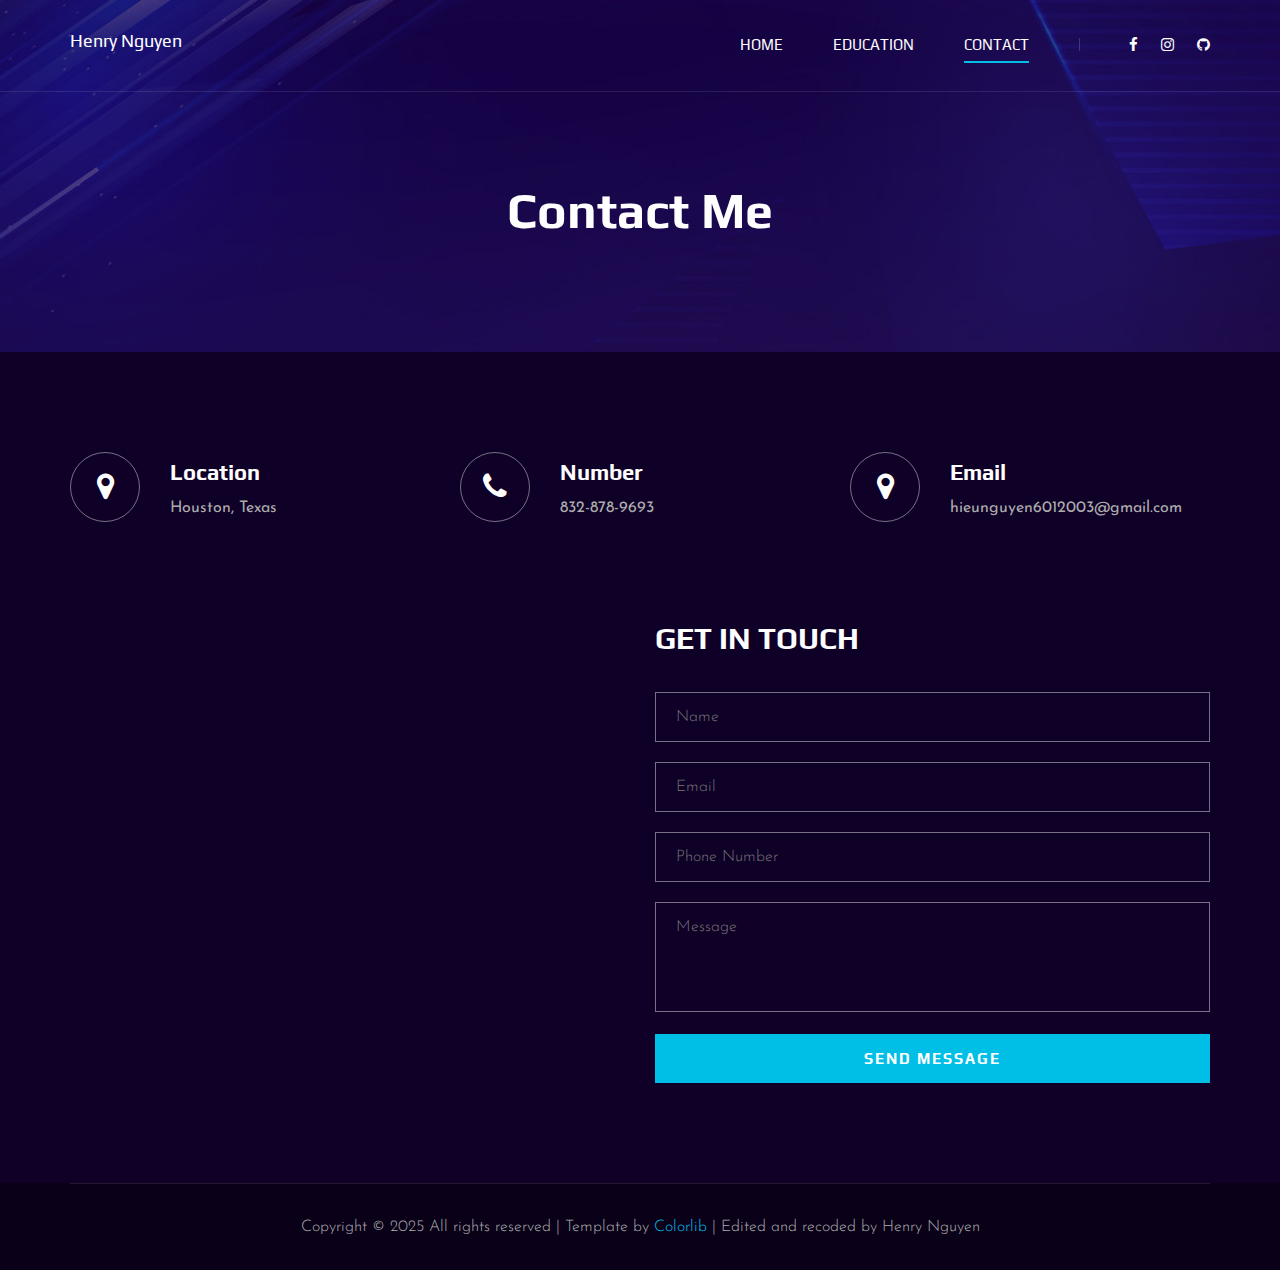
<file: contact.html>
<!DOCTYPE html>
<html lang="zxx">

<head>
    <meta charset="UTF-8">
    <meta name="description" content="Videograph Template">
    <meta name="keywords" content="Videograph, unica, creative, html">
    <meta name="viewport" content="width=device-width, initial-scale=1.0">
    <meta http-equiv="X-UA-Compatible" content="ie=edge">
    <title>Henry Portfolio</title>
    <link rel="icon" href="./img/logo/logo.png">

    <!-- Google Font -->
    <link href="https://fonts.googleapis.com/css2?family=Play:wght@400;700&display=swap" rel="stylesheet">
    <link href="https://fonts.googleapis.com/css2?family=Josefin+Sans:wght@300;400;500;600;700&display=swap"
        rel="stylesheet">

    <!-- Css Styles -->
    <link rel="stylesheet" href="css/bootstrap.min.css" type="text/css">
    <link rel="stylesheet" href="css/font-awesome.min.css" type="text/css">
    <link rel="stylesheet" href="css/elegant-icons.css" type="text/css">
    <link rel="stylesheet" href="css/owl.carousel.min.css" type="text/css">
    <link rel="stylesheet" href="css/magnific-popup.css" type="text/css">
    <link rel="stylesheet" href="css/slicknav.min.css" type="text/css">
    <link rel="stylesheet" href="css/style.css" type="text/css">
</head>

<body>
    <!-- Page Preloder -->
    <div id="preloder">
        <div class="loader"></div>
    </div>

    <!-- Header Section Begin -->
    <header class="header">
        <div class="container">
            <div class="row">
                <div class="col-lg-2">
                    <div class="header__logo">
                        <h5 class="text-white">Henry Nguyen</h5>
                    </div>
                </div>
                <div class="col-lg-10">
                    <div class="header__nav__option">
                        <nav class="header__nav__menu mobile-menu">
                            <ul>
                                <li><a href="./index.html">Home</a></li>
                                <li><a href="./services.html">Education</a></li>
                                <li class="active"><a href="./contact.html">Contact</a></li>
                            </ul>
                        </nav>
                        <div class="header__nav__social">
                            <a href="https://www.facebook.com/hieunguyen6012003" target="_blank"><i class="fa fa-facebook"></i></a>
                            <a href="https://www.instagram.com/hieuisso1/" target="_blank"><i class="fa fa-instagram"></i></a>
                            <a href="https://github.com/hieunguyen601" target="_blank"><i class="fa fa-github"></i></a>
                        </div>
                    </div>
                </div>
            </div>
            <div id="mobile-menu-wrap"></div>
        </div>
    </header>
    <!-- Header End -->

    <!-- Breadcrumb Begin -->
    <div class="breadcrumb-option spad set-bg" data-setbg="img/breadcrumb-bg.jpg">
        <div class="container">
            <div class="row">
                <div class="col-lg-12 text-center">
                    <div class="breadcrumb__text">
                        <h2>Contact Me</h2>
                    </div>
                </div>
            </div>
        </div>
    </div>
    <!-- Breadcrumb End -->

    <!-- Contact Widget Section Begin -->
    <section class="contact-widget spad">
        <div class="container">
            <div class="row">
                <div class="col-lg-4 col-md-6 col-md-6 col-md-3">
                    <div class="contact__widget__item">
                        <div class="contact__widget__item__icon">
                            <i class="fa fa-map-marker"></i>
                        </div>
                        <div class="contact__widget__item__text">
                            <h4>Location</h4>
                            <p>Houston, Texas</p>
                        </div>
                    </div>
                </div>
                <div class="col-lg-4 col-md-6 col-md-6 col-md-3">
                    <div class="contact__widget__item">
                        <div class="contact__widget__item__icon">
                            <i class="fa fa-phone"></i>
                        </div>
                        <div class="contact__widget__item__text">
                            <h4>Number</h4>
                            <p>832-878-9693</p>
                        </div>
                    </div>
                </div>
                <div class="col-lg-4 col-md-6 col-md-6 col-md-3">
                    <div class="contact__widget__item">
                        <div class="contact__widget__item__icon">
                            <i class="fa fa-map-marker"></i>
                        </div>
                        <div class="contact__widget__item__text">
                            <h4>Email</h4>
                            <p>hieunguyen6012003@gmail.com</p>
                        </div>
                    </div>
                </div>
            </div>
        </div>
    </section>
    <!-- Contact Widget Section End -->

    <!-- Call To Action Section Begin -->
    <section class="contact spad">
        <div class="container">
            <div class="row">
                <div class="col-lg-6 col-md-6">
                    <div class="contact__map">
                        <iframe
                          src="https://www.google.com/maps/embed?pb=!1m14!1m8!1m3!1d55644.01148087699!2d-95.3698!3d29.7604!3m2!1i1024!2i768!4f13.1!3m3!1m2!1s0x8640bf27e71a1b3b%3A0x96f31c076a7f6c0e!2sGreater%20Houston%2C%20TX!5e0!3m2!1sen!2sus!4v1720926000000!5m2!1sen!2sus"
                          width="100%" height="450" style="border:0;" allowfullscreen="" loading="lazy"
                          referrerpolicy="no-referrer-when-downgrade">
                        </iframe>
                      </div>                                                     
                </div>
                <div class="col-lg-6 col-md-6">
                    <div class="contact__form">
                      <h3>Get in touch</h3>
                      <form action="https://formspree.io/f/xnnndalr" method="POST">
                        <input type="text" name="name" placeholder="Name" required>
                        <input type="email" name="email" placeholder="Email" required>
                        <input type="text" name="phone" placeholder="Phone Number">
                        <textarea name="message" placeholder="Message" required></textarea>
                        <button type="submit" class="site-btn">Send Message</button>
                      </form>
                    </div>
                  </div>                  
            </div>
        </div>
    </section>
    <!-- Call To Action Section End -->

    <!-- Footer Section Begin -->
    <footer class="footer">
        <div class="container">
            <div class="footer__copyright">
                <div class="row">
                    <div class="col-lg-12 text-center">
                        <!-- Link back to Colorlib can't be removed. Template is licensed under CC BY 3.0. -->
                        <p class="footer__copyright__text">
                            Copyright &copy; 2025 All rights reserved | Template by
                            <a href="https://colorlib.com" target="_blank">Colorlib</a> | Edited and recoded by Henry Nguyen
                        </p>
                        
                        <!-- Link back to Colorlib can't be removed. Template is licensed under CC BY 3.0. -->
                    </div>
                </div>
            </div>
        </div>
    </footer>
    <!-- Footer Section End -->

    <!-- Js Plugins -->
    <script src="js/jquery-3.3.1.min.js"></script>
    <script src="js/bootstrap.min.js"></script>
    <script src="js/jquery.magnific-popup.min.js"></script>
    <script src="js/mixitup.min.js"></script>
    <script src="js/masonry.pkgd.min.js"></script>
    <script src="js/jquery.slicknav.js"></script>
    <script src="js/owl.carousel.min.js"></script>
    <script src="js/main.js"></script>
</body>

</html>
</file>
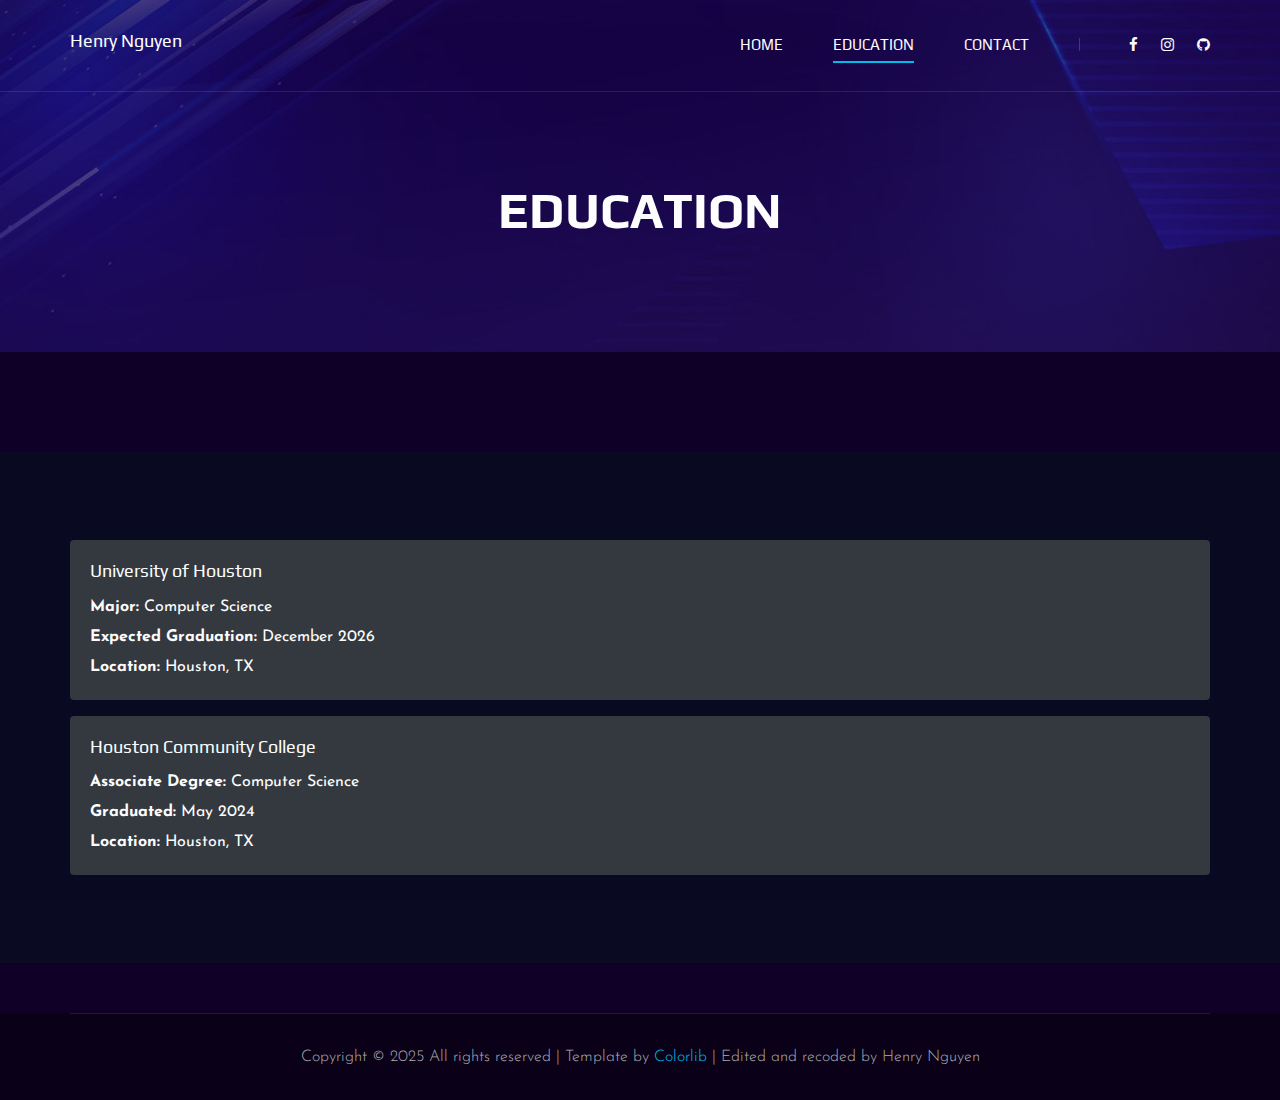
<file: services.html>
<!DOCTYPE html>
<html lang="zxx">

<head>
    <meta charset="UTF-8">
    <meta name="description" content="Videograph Template">
    <meta name="keywords" content="Videograph, unica, creative, html">
    <meta name="viewport" content="width=device-width, initial-scale=1.0">
    <meta http-equiv="X-UA-Compatible" content="ie=edge">
    <title>Videograph | Template</title>

    <!-- Google Font -->
    <link href="https://fonts.googleapis.com/css2?family=Play:wght@400;700&display=swap" rel="stylesheet">
    <link href="https://fonts.googleapis.com/css2?family=Josefin+Sans:wght@300;400;500;600;700&display=swap"
        rel="stylesheet">

    <!-- Css Styles -->
    <link rel="stylesheet" href="css/bootstrap.min.css" type="text/css">
    <link rel="stylesheet" href="css/font-awesome.min.css" type="text/css">
    <link rel="stylesheet" href="css/elegant-icons.css" type="text/css">
    <link rel="stylesheet" href="css/owl.carousel.min.css" type="text/css">
    <link rel="stylesheet" href="css/magnific-popup.css" type="text/css">
    <link rel="stylesheet" href="css/slicknav.min.css" type="text/css">
    <link rel="stylesheet" href="css/style.css" type="text/css">
</head>

<body>
    <!-- Page Preloder -->
    <div id="preloder">
        <div class="loader"></div>
    </div>

    <!-- Header Section Begin -->
    <header class="header">
        <div class="container">
            <div class="row">
                <div class="col-lg-2">
                    <div class="header__logo">
                        <h5 class="text-white">Henry Nguyen</h5>
                    </div>
                </div>
                <div class="col-lg-10">
                    <div class="header__nav__option">
                        <nav class="header__nav__menu mobile-menu">
                            <ul>
                                <li><a href="./index.html">Home</a></li>
                                <li class="active"><a href="./services.html">Education</a></li>
                                <li><a href="./contact.html">Contact</a></li>
                            </ul>
                        </nav>
                        <div class="header__nav__social">
                            <a href="https://www.facebook.com/hieunguyen6012003" target="_blank"><i class="fa fa-facebook"></i></a>
                            <a href="https://www.instagram.com/hieuisso1/" target="_blank"><i class="fa fa-instagram"></i></a>
                            <a href="https://github.com/hieunguyen601" target="_blank"><i class="fa fa-github"></i></a>
                        </div>
                    </div>
                </div>
            </div>
            <div id="mobile-menu-wrap"></div>
        </div>
    </header>
    <!-- Header End -->

    <!-- Breadcrumb Begin -->
    <div class="breadcrumb-option spad set-bg" data-setbg="img/breadcrumb-bg.jpg">
        <div class="container">
            <div class="row">
                <div class="col-lg-12 text-center">
                    <div class="breadcrumb__text">
                        <h2>EDUCATION</h2>
                    </div>
                </div>
            </div>
        </div>
    </div>
    <!-- Breadcrumb End -->

    <!-- Services Section Begin -->
    <section class="services-page spad">
        <div style="background-color: #0a0a23; color: white; padding: 40px 0;">
            <div class="container my-5">
              <div class="card mb-3 bg-dark text-white border-0">
                <div class="card-body">
                  <h5 class="card-title">University of Houston</h5>
                  <p class="card-text mb-1"><strong>Major:</strong> Computer Science</p>
                  <p class="card-text mb-1"><strong>Expected Graduation:</strong> December 2026</p>
                  <p class="card-text"><strong>Location:</strong> Houston, TX</p>
                </div>
              </div>
          
              <div class="card mb-3 bg-dark text-white border-0">
                <div class="card-body">
                  <h5 class="card-title">Houston Community College</h5>
                  <p class="card-text mb-1"><strong>Associate Degree:</strong> Computer Science</p>
                  <p class="card-text mb-1"><strong>Graduated:</strong> May 2024</p>
                  <p class="card-text"><strong>Location:</strong> Houston, TX</p>
                </div>
              </div>
            </div>
          </div>
          
    </section>
    <!-- Services Section End -->



    <!-- Footer Section Begin -->
    <footer class="footer">
        <div class="container">
            <div class="footer__copyright">
                <div class="row">
                    <div class="col-lg-12 text-center">
                        <!-- Link back to Colorlib can't be removed. Template is licensed under CC BY 3.0. -->
                        <p class="footer__copyright__text">
                            Copyright &copy; 2025 All rights reserved | Template by
                            <a href="https://colorlib.com" target="_blank">Colorlib</a> | Edited and recoded by Henry Nguyen
                        </p>
                        
                        <!-- Link back to Colorlib can't be removed. Template is licensed under CC BY 3.0. -->
                    </div>
                </div>
            </div>
        </div>
    </footer>
    <!-- Footer Section End -->

    <!-- Js Plugins -->
    <script src="js/jquery-3.3.1.min.js"></script>
    <script src="js/bootstrap.min.js"></script>
    <script src="js/jquery.magnific-popup.min.js"></script>
    <script src="js/mixitup.min.js"></script>
    <script src="js/masonry.pkgd.min.js"></script>
    <script src="js/jquery.slicknav.js"></script>
    <script src="js/owl.carousel.min.js"></script>
    <script src="js/main.js"></script>
</body>

</html>
</file>
<file: css/elegant-icons.css>
@font-face {
	font-family: 'ElegantIcons';
	src:url('../fonts/ElegantIcons.eot');
	src:url('../fonts/ElegantIcons.eot?#iefix') format('embedded-opentype'),
		url('../fonts/ElegantIcons.woff') format('woff'),
		url('../fonts/ElegantIcons.ttf') format('truetype'),
		url('../fonts/ElegantIcons.svg#ElegantIcons') format('svg');
	font-weight: normal;
	font-style: normal;
}

/* Use the following CSS code if you want to use data attributes for inserting your icons */
[data-icon]:before {
	font-family: 'ElegantIcons';
	content: attr(data-icon);
	speak: none;
	font-weight: normal;
	font-variant: normal;
	text-transform: none;
	line-height: 1;
	-webkit-font-smoothing: antialiased;
	-moz-osx-font-smoothing: grayscale;
}

/* Use the following CSS code if you want to have a class per icon */
/*
Instead of a list of all class selectors,
you can use the generic selector below, but it's slower:
[class*="your-class-prefix"] {
*/
.arrow_up, .arrow_down, .arrow_left, .arrow_right, .arrow_left-up, .arrow_right-up, .arrow_right-down, .arrow_left-down, .arrow-up-down, .arrow_up-down_alt, .arrow_left-right_alt, .arrow_left-right, .arrow_expand_alt2, .arrow_expand_alt, .arrow_condense, .arrow_expand, .arrow_move, .arrow_carrot-up, .arrow_carrot-down, .arrow_carrot-left, .arrow_carrot-right, .arrow_carrot-2up, .arrow_carrot-2down, .arrow_carrot-2left, .arrow_carrot-2right, .arrow_carrot-up_alt2, .arrow_carrot-down_alt2, .arrow_carrot-left_alt2, .arrow_carrot-right_alt2, .arrow_carrot-2up_alt2, .arrow_carrot-2down_alt2, .arrow_carrot-2left_alt2, .arrow_carrot-2right_alt2, .arrow_triangle-up, .arrow_triangle-down, .arrow_triangle-left, .arrow_triangle-right, .arrow_triangle-up_alt2, .arrow_triangle-down_alt2, .arrow_triangle-left_alt2, .arrow_triangle-right_alt2, .arrow_back, .icon_minus-06, .icon_plus, .icon_close, .icon_check, .icon_minus_alt2, .icon_plus_alt2, .icon_close_alt2, .icon_check_alt2, .icon_zoom-out_alt, .icon_zoom-in_alt, .icon_search, .icon_box-empty, .icon_box-selected, .icon_minus-box, .icon_plus-box, .icon_box-checked, .icon_circle-empty, .icon_circle-slelected, .icon_stop_alt2, .icon_stop, .icon_pause_alt2, .icon_pause, .icon_menu, .icon_menu-square_alt2, .icon_menu-circle_alt2, .icon_ul, .icon_ol, .icon_adjust-horiz, .icon_adjust-vert, .icon_document_alt, .icon_documents_alt, .icon_pencil, .icon_pencil-edit_alt, .icon_pencil-edit, .icon_folder-alt, .icon_folder-open_alt, .icon_folder-add_alt, .icon_info_alt, .icon_error-oct_alt, .icon_error-circle_alt, .icon_error-triangle_alt, .icon_question_alt2, .icon_question, .icon_comment_alt, .icon_chat_alt, .icon_vol-mute_alt, .icon_volume-low_alt, .icon_volume-high_alt, .icon_quotations, .icon_quotations_alt2, .icon_clock_alt, .icon_lock_alt, .icon_lock-open_alt, .icon_key_alt, .icon_cloud_alt, .icon_cloud-upload_alt, .icon_cloud-download_alt, .icon_image, .icon_images, .icon_lightbulb_alt, .icon_gift_alt, .icon_house_alt, .icon_genius, .icon_mobile, .icon_tablet, .icon_laptop, .icon_desktop, .icon_camera_alt, .icon_mail_alt, .icon_cone_alt, .icon_ribbon_alt, .icon_bag_alt, .icon_creditcard, .icon_cart_alt, .icon_paperclip, .icon_tag_alt, .icon_tags_alt, .icon_trash_alt, .icon_cursor_alt, .icon_mic_alt, .icon_compass_alt, .icon_pin_alt, .icon_pushpin_alt, .icon_map_alt, .icon_drawer_alt, .icon_toolbox_alt, .icon_book_alt, .icon_calendar, .icon_film, .icon_table, .icon_contacts_alt, .icon_headphones, .icon_lifesaver, .icon_piechart, .icon_refresh, .icon_link_alt, .icon_link, .icon_loading, .icon_blocked, .icon_archive_alt, .icon_heart_alt, .icon_star_alt, .icon_star-half_alt, .icon_star, .icon_star-half, .icon_tools, .icon_tool, .icon_cog, .icon_cogs, .arrow_up_alt, .arrow_down_alt, .arrow_left_alt, .arrow_right_alt, .arrow_left-up_alt, .arrow_right-up_alt, .arrow_right-down_alt, .arrow_left-down_alt, .arrow_condense_alt, .arrow_expand_alt3, .arrow_carrot_up_alt, .arrow_carrot-down_alt, .arrow_carrot-left_alt, .arrow_carrot-right_alt, .arrow_carrot-2up_alt, .arrow_carrot-2dwnn_alt, .arrow_carrot-2left_alt, .arrow_carrot-2right_alt, .arrow_triangle-up_alt, .arrow_triangle-down_alt, .arrow_triangle-left_alt, .arrow_triangle-right_alt, .icon_minus_alt, .icon_plus_alt, .icon_close_alt, .icon_check_alt, .icon_zoom-out, .icon_zoom-in, .icon_stop_alt, .icon_menu-square_alt, .icon_menu-circle_alt, .icon_document, .icon_documents, .icon_pencil_alt, .icon_folder, .icon_folder-open, .icon_folder-add, .icon_folder_upload, .icon_folder_download, .icon_info, .icon_error-circle, .icon_error-oct, .icon_error-triangle, .icon_question_alt, .icon_comment, .icon_chat, .icon_vol-mute, .icon_volume-low, .icon_volume-high, .icon_quotations_alt, .icon_clock, .icon_lock, .icon_lock-open, .icon_key, .icon_cloud, .icon_cloud-upload, .icon_cloud-download, .icon_lightbulb, .icon_gift, .icon_house, .icon_camera, .icon_mail, .icon_cone, .icon_ribbon, .icon_bag, .icon_cart, .icon_tag, .icon_tags, .icon_trash, .icon_cursor, .icon_mic, .icon_compass, .icon_pin, .icon_pushpin, .icon_map, .icon_drawer, .icon_toolbox, .icon_book, .icon_contacts, .icon_archive, .icon_heart, .icon_profile, .icon_group, .icon_grid-2x2, .icon_grid-3x3, .icon_music, .icon_pause_alt, .icon_phone, .icon_upload, .icon_download, .social_facebook, .social_twitter, .social_pinterest, .social_googleplus, .social_tumblr, .social_tumbleupon, .social_wordpress, .social_instagram, .social_dribbble, .social_vimeo, .social_linkedin, .social_rss, .social_deviantart, .social_share, .social_myspace, .social_skype, .social_youtube, .social_picassa, .social_googledrive, .social_flickr, .social_blogger, .social_spotify, .social_delicious, .social_facebook_circle, .social_twitter_circle, .social_pinterest_circle, .social_googleplus_circle, .social_tumblr_circle, .social_stumbleupon_circle, .social_wordpress_circle, .social_instagram_circle, .social_dribbble_circle, .social_vimeo_circle, .social_linkedin_circle, .social_rss_circle, .social_deviantart_circle, .social_share_circle, .social_myspace_circle, .social_skype_circle, .social_youtube_circle, .social_picassa_circle, .social_googledrive_alt2, .social_flickr_circle, .social_blogger_circle, .social_spotify_circle, .social_delicious_circle, .social_facebook_square, .social_twitter_square, .social_pinterest_square, .social_googleplus_square, .social_tumblr_square, .social_stumbleupon_square, .social_wordpress_square, .social_instagram_square, .social_dribbble_square, .social_vimeo_square, .social_linkedin_square, .social_rss_square, .social_deviantart_square, .social_share_square, .social_myspace_square, .social_skype_square, .social_youtube_square, .social_picassa_square, .social_googledrive_square, .social_flickr_square, .social_blogger_square, .social_spotify_square, .social_delicious_square, .icon_printer, .icon_calulator, .icon_building, .icon_floppy, .icon_drive, .icon_search-2, .icon_id, .icon_id-2, .icon_puzzle, .icon_like, .icon_dislike, .icon_mug, .icon_currency, .icon_wallet, .icon_pens, .icon_easel, .icon_flowchart, .icon_datareport, .icon_briefcase, .icon_shield, .icon_percent, .icon_globe, .icon_globe-2, .icon_target, .icon_hourglass, .icon_balance, .icon_rook, .icon_printer-alt, .icon_calculator_alt, .icon_building_alt, .icon_floppy_alt, .icon_drive_alt, .icon_search_alt, .icon_id_alt, .icon_id-2_alt, .icon_puzzle_alt, .icon_like_alt, .icon_dislike_alt, .icon_mug_alt, .icon_currency_alt, .icon_wallet_alt, .icon_pens_alt, .icon_easel_alt, .icon_flowchart_alt, .icon_datareport_alt, .icon_briefcase_alt, .icon_shield_alt, .icon_percent_alt, .icon_globe_alt, .icon_clipboard {
	font-family: 'ElegantIcons';
	speak: none;
	font-style: normal;
	font-weight: normal;
	font-variant: normal;
	text-transform: none;
	line-height: 1;
	-webkit-font-smoothing: antialiased;
}
.arrow_up:before {
	content: "\21";
}
.arrow_down:before {
	content: "\22";
}
.arrow_left:before {
	content: "\23";
}
.arrow_right:before {
	content: "\24";
}
.arrow_left-up:before {
	content: "\25";
}
.arrow_right-up:before {
	content: "\26";
}
.arrow_right-down:before {
	content: "\27";
}
.arrow_left-down:before {
	content: "\28";
}
.arrow-up-down:before {
	content: "\29";
}
.arrow_up-down_alt:before {
	content: "\2a";
}
.arrow_left-right_alt:before {
	content: "\2b";
}
.arrow_left-right:before {
	content: "\2c";
}
.arrow_expand_alt2:before {
	content: "\2d";
}
.arrow_expand_alt:before {
	content: "\2e";
}
.arrow_condense:before {
	content: "\2f";
}
.arrow_expand:before {
	content: "\30";
}
.arrow_move:before {
	content: "\31";
}
.arrow_carrot-up:before {
	content: "\32";
}
.arrow_carrot-down:before {
	content: "\33";
}
.arrow_carrot-left:before {
	content: "\34";
}
.arrow_carrot-right:before {
	content: "\35";
}
.arrow_carrot-2up:before {
	content: "\36";
}
.arrow_carrot-2down:before {
	content: "\37";
}
.arrow_carrot-2left:before {
	content: "\38";
}
.arrow_carrot-2right:before {
	content: "\39";
}
.arrow_carrot-up_alt2:before {
	content: "\3a";
}
.arrow_carrot-down_alt2:before {
	content: "\3b";
}
.arrow_carrot-left_alt2:before {
	content: "\3c";
}
.arrow_carrot-right_alt2:before {
	content: "\3d";
}
.arrow_carrot-2up_alt2:before {
	content: "\3e";
}
.arrow_carrot-2down_alt2:before {
	content: "\3f";
}
.arrow_carrot-2left_alt2:before {
	content: "\40";
}
.arrow_carrot-2right_alt2:before {
	content: "\41";
}
.arrow_triangle-up:before {
	content: "\42";
}
.arrow_triangle-down:before {
	content: "\43";
}
.arrow_triangle-left:before {
	content: "\44";
}
.arrow_triangle-right:before {
	content: "\45";
}
.arrow_triangle-up_alt2:before {
	content: "\46";
}
.arrow_triangle-down_alt2:before {
	content: "\47";
}
.arrow_triangle-left_alt2:before {
	content: "\48";
}
.arrow_triangle-right_alt2:before {
	content: "\49";
}
.arrow_back:before {
	content: "\4a";
}
.icon_minus-06:before {
	content: "\4b";
}
.icon_plus:before {
	content: "\4c";
}
.icon_close:before {
	content: "\4d";
}
.icon_check:before {
	content: "\4e";
}
.icon_minus_alt2:before {
	content: "\4f";
}
.icon_plus_alt2:before {
	content: "\50";
}
.icon_close_alt2:before {
	content: "\51";
}
.icon_check_alt2:before {
	content: "\52";
}
.icon_zoom-out_alt:before {
	content: "\53";
}
.icon_zoom-in_alt:before {
	content: "\54";
}
.icon_search:before {
	content: "\55";
}
.icon_box-empty:before {
	content: "\56";
}
.icon_box-selected:before {
	content: "\57";
}
.icon_minus-box:before {
	content: "\58";
}
.icon_plus-box:before {
	content: "\59";
}
.icon_box-checked:before {
	content: "\5a";
}
.icon_circle-empty:before {
	content: "\5b";
}
.icon_circle-slelected:before {
	content: "\5c";
}
.icon_stop_alt2:before {
	content: "\5d";
}
.icon_stop:before {
	content: "\5e";
}
.icon_pause_alt2:before {
	content: "\5f";
}
.icon_pause:before {
	content: "\60";
}
.icon_menu:before {
	content: "\61";
}
.icon_menu-square_alt2:before {
	content: "\62";
}
.icon_menu-circle_alt2:before {
	content: "\63";
}
.icon_ul:before {
	content: "\64";
}
.icon_ol:before {
	content: "\65";
}
.icon_adjust-horiz:before {
	content: "\66";
}
.icon_adjust-vert:before {
	content: "\67";
}
.icon_document_alt:before {
	content: "\68";
}
.icon_documents_alt:before {
	content: "\69";
}
.icon_pencil:before {
	content: "\6a";
}
.icon_pencil-edit_alt:before {
	content: "\6b";
}
.icon_pencil-edit:before {
	content: "\6c";
}
.icon_folder-alt:before {
	content: "\6d";
}
.icon_folder-open_alt:before {
	content: "\6e";
}
.icon_folder-add_alt:before {
	content: "\6f";
}
.icon_info_alt:before {
	content: "\70";
}
.icon_error-oct_alt:before {
	content: "\71";
}
.icon_error-circle_alt:before {
	content: "\72";
}
.icon_error-triangle_alt:before {
	content: "\73";
}
.icon_question_alt2:before {
	content: "\74";
}
.icon_question:before {
	content: "\75";
}
.icon_comment_alt:before {
	content: "\76";
}
.icon_chat_alt:before {
	content: "\77";
}
.icon_vol-mute_alt:before {
	content: "\78";
}
.icon_volume-low_alt:before {
	content: "\79";
}
.icon_volume-high_alt:before {
	content: "\7a";
}
.icon_quotations:before {
	content: "\7b";
}
.icon_quotations_alt2:before {
	content: "\7c";
}
.icon_clock_alt:before {
	content: "\7d";
}
.icon_lock_alt:before {
	content: "\7e";
}
.icon_lock-open_alt:before {
	content: "\e000";
}
.icon_key_alt:before {
	content: "\e001";
}
.icon_cloud_alt:before {
	content: "\e002";
}
.icon_cloud-upload_alt:before {
	content: "\e003";
}
.icon_cloud-download_alt:before {
	content: "\e004";
}
.icon_image:before {
	content: "\e005";
}
.icon_images:before {
	content: "\e006";
}
.icon_lightbulb_alt:before {
	content: "\e007";
}
.icon_gift_alt:before {
	content: "\e008";
}
.icon_house_alt:before {
	content: "\e009";
}
.icon_genius:before {
	content: "\e00a";
}
.icon_mobile:before {
	content: "\e00b";
}
.icon_tablet:before {
	content: "\e00c";
}
.icon_laptop:before {
	content: "\e00d";
}
.icon_desktop:before {
	content: "\e00e";
}
.icon_camera_alt:before {
	content: "\e00f";
}
.icon_mail_alt:before {
	content: "\e010";
}
.icon_cone_alt:before {
	content: "\e011";
}
.icon_ribbon_alt:before {
	content: "\e012";
}
.icon_bag_alt:before {
	content: "\e013";
}
.icon_creditcard:before {
	content: "\e014";
}
.icon_cart_alt:before {
	content: "\e015";
}
.icon_paperclip:before {
	content: "\e016";
}
.icon_tag_alt:before {
	content: "\e017";
}
.icon_tags_alt:before {
	content: "\e018";
}
.icon_trash_alt:before {
	content: "\e019";
}
.icon_cursor_alt:before {
	content: "\e01a";
}
.icon_mic_alt:before {
	content: "\e01b";
}
.icon_compass_alt:before {
	content: "\e01c";
}
.icon_pin_alt:before {
	content: "\e01d";
}
.icon_pushpin_alt:before {
	content: "\e01e";
}
.icon_map_alt:before {
	content: "\e01f";
}
.icon_drawer_alt:before {
	content: "\e020";
}
.icon_toolbox_alt:before {
	content: "\e021";
}
.icon_book_alt:before {
	content: "\e022";
}
.icon_calendar:before {
	content: "\e023";
}
.icon_film:before {
	content: "\e024";
}
.icon_table:before {
	content: "\e025";
}
.icon_contacts_alt:before {
	content: "\e026";
}
.icon_headphones:before {
	content: "\e027";
}
.icon_lifesaver:before {
	content: "\e028";
}
.icon_piechart:before {
	content: "\e029";
}
.icon_refresh:before {
	content: "\e02a";
}
.icon_link_alt:before {
	content: "\e02b";
}
.icon_link:before {
	content: "\e02c";
}
.icon_loading:before {
	content: "\e02d";
}
.icon_blocked:before {
	content: "\e02e";
}
.icon_archive_alt:before {
	content: "\e02f";
}
.icon_heart_alt:before {
	content: "\e030";
}
.icon_star_alt:before {
	content: "\e031";
}
.icon_star-half_alt:before {
	content: "\e032";
}
.icon_star:before {
	content: "\e033";
}
.icon_star-half:before {
	content: "\e034";
}
.icon_tools:before {
	content: "\e035";
}
.icon_tool:before {
	content: "\e036";
}
.icon_cog:before {
	content: "\e037";
}
.icon_cogs:before {
	content: "\e038";
}
.arrow_up_alt:before {
	content: "\e039";
}
.arrow_down_alt:before {
	content: "\e03a";
}
.arrow_left_alt:before {
	content: "\e03b";
}
.arrow_right_alt:before {
	content: "\e03c";
}
.arrow_left-up_alt:before {
	content: "\e03d";
}
.arrow_right-up_alt:before {
	content: "\e03e";
}
.arrow_right-down_alt:before {
	content: "\e03f";
}
.arrow_left-down_alt:before {
	content: "\e040";
}
.arrow_condense_alt:before {
	content: "\e041";
}
.arrow_expand_alt3:before {
	content: "\e042";
}
.arrow_carrot_up_alt:before {
	content: "\e043";
}
.arrow_carrot-down_alt:before {
	content: "\e044";
}
.arrow_carrot-left_alt:before {
	content: "\e045";
}
.arrow_carrot-right_alt:before {
	content: "\e046";
}
.arrow_carrot-2up_alt:before {
	content: "\e047";
}
.arrow_carrot-2dwnn_alt:before {
	content: "\e048";
}
.arrow_carrot-2left_alt:before {
	content: "\e049";
}
.arrow_carrot-2right_alt:before {
	content: "\e04a";
}
.arrow_triangle-up_alt:before {
	content: "\e04b";
}
.arrow_triangle-down_alt:before {
	content: "\e04c";
}
.arrow_triangle-left_alt:before {
	content: "\e04d";
}
.arrow_triangle-right_alt:before {
	content: "\e04e";
}
.icon_minus_alt:before {
	content: "\e04f";
}
.icon_plus_alt:before {
	content: "\e050";
}
.icon_close_alt:before {
	content: "\e051";
}
.icon_check_alt:before {
	content: "\e052";
}
.icon_zoom-out:before {
	content: "\e053";
}
.icon_zoom-in:before {
	content: "\e054";
}
.icon_stop_alt:before {
	content: "\e055";
}
.icon_menu-square_alt:before {
	content: "\e056";
}
.icon_menu-circle_alt:before {
	content: "\e057";
}
.icon_document:before {
	content: "\e058";
}
.icon_documents:before {
	content: "\e059";
}
.icon_pencil_alt:before {
	content: "\e05a";
}
.icon_folder:before {
	content: "\e05b";
}
.icon_folder-open:before {
	content: "\e05c";
}
.icon_folder-add:before {
	content: "\e05d";
}
.icon_folder_upload:before {
	content: "\e05e";
}
.icon_folder_download:before {
	content: "\e05f";
}
.icon_info:before {
	content: "\e060";
}
.icon_error-circle:before {
	content: "\e061";
}
.icon_error-oct:before {
	content: "\e062";
}
.icon_error-triangle:before {
	content: "\e063";
}
.icon_question_alt:before {
	content: "\e064";
}
.icon_comment:before {
	content: "\e065";
}
.icon_chat:before {
	content: "\e066";
}
.icon_vol-mute:before {
	content: "\e067";
}
.icon_volume-low:before {
	content: "\e068";
}
.icon_volume-high:before {
	content: "\e069";
}
.icon_quotations_alt:before {
	content: "\e06a";
}
.icon_clock:before {
	content: "\e06b";
}
.icon_lock:before {
	content: "\e06c";
}
.icon_lock-open:before {
	content: "\e06d";
}
.icon_key:before {
	content: "\e06e";
}
.icon_cloud:before {
	content: "\e06f";
}
.icon_cloud-upload:before {
	content: "\e070";
}
.icon_cloud-download:before {
	content: "\e071";
}
.icon_lightbulb:before {
	content: "\e072";
}
.icon_gift:before {
	content: "\e073";
}
.icon_house:before {
	content: "\e074";
}
.icon_camera:before {
	content: "\e075";
}
.icon_mail:before {
	content: "\e076";
}
.icon_cone:before {
	content: "\e077";
}
.icon_ribbon:before {
	content: "\e078";
}
.icon_bag:before {
	content: "\e079";
}
.icon_cart:before {
	content: "\e07a";
}
.icon_tag:before {
	content: "\e07b";
}
.icon_tags:before {
	content: "\e07c";
}
.icon_trash:before {
	content: "\e07d";
}
.icon_cursor:before {
	content: "\e07e";
}
.icon_mic:before {
	content: "\e07f";
}
.icon_compass:before {
	content: "\e080";
}
.icon_pin:before {
	content: "\e081";
}
.icon_pushpin:before {
	content: "\e082";
}
.icon_map:before {
	content: "\e083";
}
.icon_drawer:before {
	content: "\e084";
}
.icon_toolbox:before {
	content: "\e085";
}
.icon_book:before {
	content: "\e086";
}
.icon_contacts:before {
	content: "\e087";
}
.icon_archive:before {
	content: "\e088";
}
.icon_heart:before {
	content: "\e089";
}
.icon_profile:before {
	content: "\e08a";
}
.icon_group:before {
	content: "\e08b";
}
.icon_grid-2x2:before {
	content: "\e08c";
}
.icon_grid-3x3:before {
	content: "\e08d";
}
.icon_music:before {
	content: "\e08e";
}
.icon_pause_alt:before {
	content: "\e08f";
}
.icon_phone:before {
	content: "\e090";
}
.icon_upload:before {
	content: "\e091";
}
.icon_download:before {
	content: "\e092";
}
.social_facebook:before {
	content: "\e093";
}
.social_twitter:before {
	content: "\e094";
}
.social_pinterest:before {
	content: "\e095";
}
.social_googleplus:before {
	content: "\e096";
}
.social_tumblr:before {
	content: "\e097";
}
.social_tumbleupon:before {
	content: "\e098";
}
.social_wordpress:before {
	content: "\e099";
}
.social_instagram:before {
	content: "\e09a";
}
.social_dribbble:before {
	content: "\e09b";
}
.social_vimeo:before {
	content: "\e09c";
}
.social_linkedin:before {
	content: "\e09d";
}
.social_rss:before {
	content: "\e09e";
}
.social_deviantart:before {
	content: "\e09f";
}
.social_share:before {
	content: "\e0a0";
}
.social_myspace:before {
	content: "\e0a1";
}
.social_skype:before {
	content: "\e0a2";
}
.social_youtube:before {
	content: "\e0a3";
}
.social_picassa:before {
	content: "\e0a4";
}
.social_googledrive:before {
	content: "\e0a5";
}
.social_flickr:before {
	content: "\e0a6";
}
.social_blogger:before {
	content: "\e0a7";
}
.social_spotify:before {
	content: "\e0a8";
}
.social_delicious:before {
	content: "\e0a9";
}
.social_facebook_circle:before {
	content: "\e0aa";
}
.social_twitter_circle:before {
	content: "\e0ab";
}
.social_pinterest_circle:before {
	content: "\e0ac";
}
.social_googleplus_circle:before {
	content: "\e0ad";
}
.social_tumblr_circle:before {
	content: "\e0ae";
}
.social_stumbleupon_circle:before {
	content: "\e0af";
}
.social_wordpress_circle:before {
	content: "\e0b0";
}
.social_instagram_circle:before {
	content: "\e0b1";
}
.social_dribbble_circle:before {
	content: "\e0b2";
}
.social_vimeo_circle:before {
	content: "\e0b3";
}
.social_linkedin_circle:before {
	content: "\e0b4";
}
.social_rss_circle:before {
	content: "\e0b5";
}
.social_deviantart_circle:before {
	content: "\e0b6";
}
.social_share_circle:before {
	content: "\e0b7";
}
.social_myspace_circle:before {
	content: "\e0b8";
}
.social_skype_circle:before {
	content: "\e0b9";
}
.social_youtube_circle:before {
	content: "\e0ba";
}
.social_picassa_circle:before {
	content: "\e0bb";
}
.social_googledrive_alt2:before {
	content: "\e0bc";
}
.social_flickr_circle:before {
	content: "\e0bd";
}
.social_blogger_circle:before {
	content: "\e0be";
}
.social_spotify_circle:before {
	content: "\e0bf";
}
.social_delicious_circle:before {
	content: "\e0c0";
}
.social_facebook_square:before {
	content: "\e0c1";
}
.social_twitter_square:before {
	content: "\e0c2";
}
.social_pinterest_square:before {
	content: "\e0c3";
}
.social_googleplus_square:before {
	content: "\e0c4";
}
.social_tumblr_square:before {
	content: "\e0c5";
}
.social_stumbleupon_square:before {
	content: "\e0c6";
}
.social_wordpress_square:before {
	content: "\e0c7";
}
.social_instagram_square:before {
	content: "\e0c8";
}
.social_dribbble_square:before {
	content: "\e0c9";
}
.social_vimeo_square:before {
	content: "\e0ca";
}
.social_linkedin_square:before {
	content: "\e0cb";
}
.social_rss_square:before {
	content: "\e0cc";
}
.social_deviantart_square:before {
	content: "\e0cd";
}
.social_share_square:before {
	content: "\e0ce";
}
.social_myspace_square:before {
	content: "\e0cf";
}
.social_skype_square:before {
	content: "\e0d0";
}
.social_youtube_square:before {
	content: "\e0d1";
}
.social_picassa_square:before {
	content: "\e0d2";
}
.social_googledrive_square:before {
	content: "\e0d3";
}
.social_flickr_square:before {
	content: "\e0d4";
}
.social_blogger_square:before {
	content: "\e0d5";
}
.social_spotify_square:before {
	content: "\e0d6";
}
.social_delicious_square:before {
	content: "\e0d7";
}
.icon_printer:before {
	content: "\e103";
}
.icon_calulator:before {
	content: "\e0ee";
}
.icon_building:before {
	content: "\e0ef";
}
.icon_floppy:before {
	content: "\e0e8";
}
.icon_drive:before {
	content: "\e0ea";
}
.icon_search-2:before {
	content: "\e101";
}
.icon_id:before {
	content: "\e107";
}
.icon_id-2:before {
	content: "\e108";
}
.icon_puzzle:before {
	content: "\e102";
}
.icon_like:before {
	content: "\e106";
}
.icon_dislike:before {
	content: "\e0eb";
}
.icon_mug:before {
	content: "\e105";
}
.icon_currency:before {
	content: "\e0ed";
}
.icon_wallet:before {
	content: "\e100";
}
.icon_pens:before {
	content: "\e104";
}
.icon_easel:before {
	content: "\e0e9";
}
.icon_flowchart:before {
	content: "\e109";
}
.icon_datareport:before {
	content: "\e0ec";
}
.icon_briefcase:before {
	content: "\e0fe";
}
.icon_shield:before {
	content: "\e0f6";
}
.icon_percent:before {
	content: "\e0fb";
}
.icon_globe:before {
	content: "\e0e2";
}
.icon_globe-2:before {
	content: "\e0e3";
}
.icon_target:before {
	content: "\e0f5";
}
.icon_hourglass:before {
	content: "\e0e1";
}
.icon_balance:before {
	content: "\e0ff";
}
.icon_rook:before {
	content: "\e0f8";
}
.icon_printer-alt:before {
	content: "\e0fa";
}
.icon_calculator_alt:before {
	content: "\e0e7";
}
.icon_building_alt:before {
	content: "\e0fd";
}
.icon_floppy_alt:before {
	content: "\e0e4";
}
.icon_drive_alt:before {
	content: "\e0e5";
}
.icon_search_alt:before {
	content: "\e0f7";
}
.icon_id_alt:before {
	content: "\e0e0";
}
.icon_id-2_alt:before {
	content: "\e0fc";
}
.icon_puzzle_alt:before {
	content: "\e0f9";
}
.icon_like_alt:before {
	content: "\e0dd";
}
.icon_dislike_alt:before {
	content: "\e0f1";
}
.icon_mug_alt:before {
	content: "\e0dc";
}
.icon_currency_alt:before {
	content: "\e0f3";
}
.icon_wallet_alt:before {
	content: "\e0d8";
}
.icon_pens_alt:before {
	content: "\e0db";
}
.icon_easel_alt:before {
	content: "\e0f0";
}
.icon_flowchart_alt:before {
	content: "\e0df";
}
.icon_datareport_alt:before {
	content: "\e0f2";
}
.icon_briefcase_alt:before {
	content: "\e0f4";
}
.icon_shield_alt:before {
	content: "\e0d9";
}
.icon_percent_alt:before {
	content: "\e0da";
}
.icon_globe_alt:before {
	content: "\e0de";
}
.icon_clipboard:before {
	content: "\e0e6";
}


	.glyph {
		float: left;
		text-align: center;
		padding: .75em;
		margin: .4em 1.5em .75em 0;
		width: 6em;
text-shadow: none;
	}
        .glyph_big {
        font-size: 128px;
        color: #59c5dc;
        float: left;
        margin-right: 20px;
        }

        .glyph div { padding-bottom: 10px;}

	.glyph input {
		font-family: consolas, monospace;
		font-size: 12px;
		width: 100%;
		text-align: center;
		border: 0;
		box-shadow: 0 0 0 1px #ccc;
		padding: .2em;
                -moz-border-radius: 5px;
                -webkit-border-radius: 5px;
	}
	.centered {
		margin-left: auto;
		margin-right: auto;
	}
	.glyph .fs1 {
		font-size: 2em;
	}
</file>
<file: css/style.css>
/******************************************************************
  Template Name: Dreams
  Description: Dreams wedding template
  Author: Colorib
  Author URI: https://colorlib.com/
  Version: 1.0
  Created: Colorib
******************************************************************/
/*------------------------------------------------------------------
[Table of contents]

1.  Template default CSS
	1.1	Variables
	1.2	Mixins
	1.3	Flexbox
	1.4	Reset
2.  Helper Css
3.  Header Section
4.  Hero Section
5.  Services Section
6.  Counter Section
7.  Team Section
8.  Latest Section
9.  Contact
10.  Footer Style
-------------------------------------------------------------------*/
/*----------------------------------------*/
/* Template default CSS
/*----------------------------------------*/
html,
body {
  height: 100%;
  font-family: "Josefin Sans", sans-serif;
  -webkit-font-smoothing: antialiased;
}

h1,
h2,
h3,
h4,
h5,
h6 {
  margin: 0;
  color: #111111;
  font-weight: 400;
  font-family: "Play", sans-serif;
}

h1 {
  font-size: 70px;
}

h2 {
  font-size: 36px;
}

h3 {
  font-size: 30px;
}

h4 {
  font-size: 24px;
}

h5 {
  font-size: 18px;
}

h6 {
  font-size: 16px;
}

p {
  font-size: 16px;
  font-family: "Josefin Sans", sans-serif;
  color: #adadad;
  font-weight: 400;
  line-height: 26px;
  margin: 0 0 15px 0;
}

img {
  max-width: 100%;
}

input:focus,
select:focus,
button:focus,
textarea:focus {
  outline: none;
}

a:hover,
a:focus {
  text-decoration: none;
  outline: none;
  color: #fff;
}

ul,
ol {
  padding: 0;
  margin: 0;
}

/*---------------------
  Helper CSS
-----------------------*/
.section-title {
  margin-bottom: 50px;
}
.section-title.center-title {
  text-align: center;
}
.section-title.center-title h2:after {
  right: 0;
  margin: 0 auto;
}
.section-title span {
  color: #ffffff;
  display: block;
  font-size: 16px;
  letter-spacing: 2px;
  text-transform: uppercase;
  margin-bottom: 6px;
}
.section-title h2 {
  color: #ffffff;
  font-weight: 700;
  text-transform: uppercase;
  position: relative;
  padding-bottom: 25px;
}
.section-title h2:after {
  position: absolute;
  left: 0;
  bottom: 0;
  height: 5px;
  width: 70px;
  background: #00bfe7;
  content: "";
}

.set-bg {
  background-repeat: no-repeat;
  background-size: cover;
  background-position: top center;
}

.spad {
  padding-top: 100px;
  padding-bottom: 100px;
}

.text-white h1,
.text-white h2,
.text-white h3,
.text-white h4,
.text-white h5,
.text-white h6,
.text-white p,
.text-white span,
.text-white li,
.text-white a {
  color: #fff;
}

/* buttons */
.primary-btn {
  display: inline-block;
  font-size: 15px;
  font-family: "Play", sans-serif;
  font-weight: 700;
  padding: 14px 32px 12px;
  color: #ffffff;
  text-transform: uppercase;
  letter-spacing: 2px;
  position: relative;
  z-index: 1;
}
.primary-btn:hover:before {
  height: 100%;
  width: 100%;
}
.primary-btn:hover:after {
  height: 100%;
  width: 100%;
}
.primary-btn:before {
  position: absolute;
  left: 0;
  top: 0;
  height: 30px;
  width: 30px;
  border-left: 2px solid #00bfe7;
  border-top: 2px solid #00bfe7;
  content: "";
  z-index: -1;
  -webkit-transition: all, 0.7s;
  -o-transition: all, 0.7s;
  transition: all, 0.7s;
}
.primary-btn:after {
  position: absolute;
  right: 0;
  bottom: 0;
  height: 30px;
  width: 30px;
  border-right: 2px solid #00bfe7;
  border-bottom: 2px solid #00bfe7;
  content: "";
  z-index: -1;
  -webkit-transition: all, 0.7s;
  -o-transition: all, 0.7s;
  transition: all, 0.7s;
}

.site-btn {
  font-size: 15px;
  color: #ffffff;
  background: #00bfe7;
  font-family: "Play", sans-serif;
  font-weight: 700;
  border: none;
  display: inline-block;
  text-transform: uppercase;
  letter-spacing: 2px;
  padding: 14px 34px 12px;
  width: 100%;
}

/* Preloder */
#preloder {
  position: fixed;
  width: 100%;
  height: 100%;
  top: 0;
  left: 0;
  z-index: 999999;
  background: #000;
}

.loader {
  width: 40px;
  height: 40px;
  position: absolute;
  top: 50%;
  left: 50%;
  margin-top: -13px;
  margin-left: -13px;
  border-radius: 60px;
  animation: loader 0.8s linear infinite;
  -webkit-animation: loader 0.8s linear infinite;
}

@keyframes loader {
  0% {
    -webkit-transform: rotate(0deg);
    transform: rotate(0deg);
    border: 4px solid #f44336;
    border-left-color: transparent;
  }
  50% {
    -webkit-transform: rotate(180deg);
    transform: rotate(180deg);
    border: 4px solid #673ab7;
    border-left-color: transparent;
  }
  100% {
    -webkit-transform: rotate(360deg);
    transform: rotate(360deg);
    border: 4px solid #f44336;
    border-left-color: transparent;
  }
}
@-webkit-keyframes loader {
  0% {
    -webkit-transform: rotate(0deg);
    border: 4px solid #f44336;
    border-left-color: transparent;
  }
  50% {
    -webkit-transform: rotate(180deg);
    border: 4px solid #673ab7;
    border-left-color: transparent;
  }
  100% {
    -webkit-transform: rotate(360deg);
    border: 4px solid #f44336;
    border-left-color: transparent;
  }
}
/*---------------------
  Header
-----------------------*/
.header {
  position: absolute;
  left: 0;
  top: 0;
  width: 100%;
  background: transparent;
  border-bottom: 1px solid rgba(255, 255, 255, 0.1);
  z-index: 9;
}

.header__logo {
  padding: 30px 0;
}
.header__logo a {
  display: inline-block;
}

.header__nav__option {
  text-align: right;
  padding: 28px 0px;
}

.header__nav__menu {
  display: inline-block;
  margin-right: 45px;
}
.header__nav__menu ul li {
  list-style: none;
  display: inline-block;
  margin-right: 45px;
  position: relative;
}
.header__nav__menu ul li.active a:after {
  -webkit-transform: scale(1);
      -ms-transform: scale(1);
          transform: scale(1);
}
.header__nav__menu ul li:hover a:after {
  -webkit-transform: scale(1);
      -ms-transform: scale(1);
          transform: scale(1);
}
.header__nav__menu ul li:hover .dropdown {
  top: 34px;
  opacity: 1;
  visibility: visible;
}
.header__nav__menu ul li:last-child {
  margin-right: 0;
}
.header__nav__menu ul li .dropdown {
  position: absolute;
  left: 0;
  top: 60px;
  width: 140px;
  background: #ffffff;
  text-align: left;
  padding: 2px 0;
  z-index: 9;
  opacity: 0;
  visibility: hidden;
  -webkit-transition: all, 0.3s;
  -o-transition: all, 0.3s;
  transition: all, 0.3s;
}
.header__nav__menu ul li .dropdown li {
  display: block;
  margin-right: 0;
}
.header__nav__menu ul li .dropdown li a {
  font-size: 14px;
  color: #111111;
  padding: 8px 20px;
  text-transform: capitalize;
}
.header__nav__menu ul li .dropdown li a:after {
  display: none;
}
.header__nav__menu ul li a {
  font-size: 15px;
  font-family: "Play", sans-serif;
  color: #ffffff;
  display: block;
  text-transform: uppercase;
  position: relative;
  padding: 6px 0;
}
.header__nav__menu ul li a:after {
  position: absolute;
  left: 0;
  bottom: 0;
  width: 100%;
  height: 2px;
  background: #00bfe7;
  content: "";
  -webkit-transform: scale(0);
      -ms-transform: scale(0);
          transform: scale(0);
  -webkit-transition: all, 0.3s;
  -o-transition: all, 0.3s;
  transition: all, 0.3s;
}

.header__nav__social {
  display: inline-block;
  position: relative;
  padding-left: 50px;
}
.header__nav__social:before {
  position: absolute;
  left: 0;
  top: 4px;
  height: 13px;
  width: 1px;
  background: rgba(225, 225, 225, 0.2);
  content: "";
}
.header__nav__social a {
  color: #ffffff;
  font-size: 15px;
  margin-right: 18px;
}
.header__nav__social a:last-child {
  margin-right: 0;
}

.slicknav_menu {
  display: none;
}

/*---------------------
  Hero
-----------------------*/
.hero__slider.owl-carousel .owl-item.active .hero__text span {
  top: 0;
  opacity: 1;
}
.hero__slider.owl-carousel .owl-item.active .hero__text h2 {
  top: 0;
  opacity: 1;
}
.hero__slider.owl-carousel .owl-item.active .hero__text .primary-btn {
  top: 0;
  opacity: 1;
}
.hero__slider.owl-carousel .owl-dots {
  position: absolute;
  left: 0;
  right: 0;
  bottom: 45px;
  width: 100%;
  max-width: 1140px;
  margin: 0 auto;
}
.hero__slider.owl-carousel .owl-dots button {
  color: #adadad;
  font-size: 18px;
  font-family: "Play", sans-serif;
  margin-right: 16px;
  position: relative;
  display: inline-block;
}
.hero__slider.owl-carousel .owl-dots button.active {
  color: #ffffff;
}
.hero__slider.owl-carousel .owl-dots button.active:after {
  background: #ffffff;
  height: 2px;
}
.hero__slider.owl-carousel .owl-dots button:after {
  position: absolute;
  left: 0;
  bottom: -6px;
  width: 100%;
  height: 1px;
  background: rgba(255, 255, 255, 0.3);
  content: "";
}
.hero__slider.owl-carousel .owl-dots button:last-child {
  margin-right: 0;
}

.hero__item {
  height: 684px;
  padding-top: 255px;
}

.hero__text span {
  color: #ffffff;
  display: block;
  font-size: 15px;
  letter-spacing: 2px;
  text-transform: uppercase;
  margin-bottom: 18px;
  position: relative;
  top: 100px;
  opacity: 0;
  -webkit-transition: all, 0.3s;
  -o-transition: all, 0.3s;
  transition: all, 0.3s;
}
.hero__text h2 {
  color: #ffffff;
  font-size: 60px;
  font-weight: 700;
  line-height: 70px;
  text-transform: uppercase;
  margin-bottom: 38px;
  position: relative;
  top: 100px;
  opacity: 0;
  -webkit-transition: all, 0.5s;
  -o-transition: all, 0.5s;
  transition: all, 0.5s;
}
.hero__text .primary-btn {
  position: relative;
  top: 100px;
  opacity: 0;
  -webkit-transition: all, 0.7s;
  -o-transition: all, 0.7s;
  transition: all, 0.7s;
}

/*---------------------
  Work
-----------------------*/
.work {
  overflow: hidden;
  background: #100028;
}

.work__gallery {
  margin-right: -10px;
}

.work__item {
  height: 311px !important;
  width: calc(16.67% - 10px);
  margin-right: 10px;
  margin-bottom: 10px;
  float: left;
  position: relative;
  overflow: hidden;
  display: -webkit-box;
  display: -ms-flexbox;
  display: flex;
  -webkit-box-align: center;
      -ms-flex-align: center;
          align-items: center;
  -webkit-box-pack: center;
      -ms-flex-pack: center;
          justify-content: center;
}
.work__item:hover .work__item__hover {
  bottom: 0;
}
.work__item.large__item {
  height: 633px !important;
  width: calc(33.33% - 10px);
}
.work__item.wide__item {
  width: calc(33.33% - 10px);
  height: 311px !important;
}
.work__item .play-btn {
  display: inline-block;
  color: #ffffff;
  font-size: 20px;
  height: 50px;
  width: 50px;
  line-height: 50px;
  text-align: center;
  border: 1px solid rgba(255, 255, 255, 0.7);
  border-radius: 50%;
}

.grid-sizer {
  width: calc(16.67% - 10px);
}

.work__item__hover {
  background: rgba(0, 0, 0, 0.5);
  position: absolute;
  left: 0;
  bottom: -300px;
  width: 100%;
  padding: 25px 30px 20px;
  -webkit-transition: all, 0.5s;
  -o-transition: all, 0.5s;
  transition: all, 0.5s;
}
.work__item__hover h4 {
  font-size: 22px;
  color: #ffffff;
  font-weight: 700;
}
.work__item__hover ul li {
  color: #adadad;
  list-style: none;
  font-size: 16px;
  margin-right: 23px;
  position: relative;
  display: inline-block;
}
.work__item__hover ul li:after {
  position: absolute;
  right: -18px;
  top: 1px;
  content: "/";
}
.work__item__hover ul li:last-child {
  margin-right: 0;
}
.work__item__hover ul li:last-child:after {
  display: none;
}

/*---------------------
  Counter
-----------------------*/
.counter {
  background: #100028;
  height: 840px;
  padding-top: 380px;
  overflow: hidden;
}

.counter__content {
  padding: 0px 50px;
}

.counter__item {
  background: #1a083d;
  -webkit-transform: rotate(45deg);
  -ms-transform: rotate(45deg);
      transform: rotate(45deg);
  height: 255px;
  width: 255px;
  display: -webkit-box;
  display: -ms-flexbox;
  display: flex;
  -webkit-box-align: center;
      -ms-flex-align: center;
          align-items: center;
  -webkit-box-pack: center;
      -ms-flex-pack: center;
          justify-content: center;
  text-align: center;
  position: relative;
  z-index: 1;
}
.counter__item::before {
  position: absolute;
  left: -1px;
  bottom: -2px;
  height: 636px;
  width: 636px;
  border-left: 1px solid #333333;
  border-top: 1px solid #333333;
  content: "";
  z-index: -1;
}
.counter__item.second__item {
  margin-top: -185px;
}
.counter__item.second__item:before {
  left: -316px;
  bottom: -65px;
  border-right: 1px solid #333333;
  border-bottom: 1px solid #333333;
  border-left: none;
  border-top: none;
}
.counter__item.four__item {
  margin-top: -185px;
}
.counter__item.four__item:before {
  left: -380px;
  bottom: -380px;
  border-right: 1px solid #333333;
  border-bottom: 1px solid #333333;
  border-left: none;
  border-top: none;
}
.counter__item.third__item:before {
  left: -65px;
  bottom: -317px;
}

.counter__item__text {
  -webkit-transform: rotate(-45deg);
  -ms-transform: rotate(-45deg);
      transform: rotate(-45deg);
}
.counter__item__text h2 {
  font-size: 60px;
  color: #ffffff;
  font-weight: 700;
  margin-bottom: 6px;
  margin-top: 18px;
}
.counter__item__text p {
  color: #ffffff;
  margin-bottom: 0;
}

/*---------------------
  Team
-----------------------*/
.team {
  padding-bottom: 90px;
}

.section-title.team__title {
  margin-bottom: 90px;
}

.team__item {
  height: 390px;
  position: relative;
  overflow: hidden;
}
.team__item:hover .team__item__text {
  bottom: 0;
}
.team__item.team__item--second {
  margin-top: -60px;
}
.team__item.team__item--third {
  margin-top: -120px;
}
.team__item.team__item--four {
  margin-top: -180px;
}

.team__item__text {
  text-align: center;
  position: absolute;
  left: 0;
  bottom: -500px;
  width: 100%;
  padding: 50px 0 30px;
  z-index: 1;
  -webkit-transition: all, 0.5s;
  -o-transition: all, 0.5s;
  transition: all, 0.5s;
}
.team__item__text:before {
  position: absolute;
  left: 0;
  top: 0;
  height: 100%;
  width: 100%;
  background: url(../img/team/team-hover.png);
  content: "";
  z-index: -1;
}
.team__item__text h4 {
  font-size: 22px;
  color: #ffffff;
  font-weight: 700;
  text-transform: uppercase;
  margin-bottom: 10px;
}
.team__item__text p {
  color: #ffffff;
  font-weight: 300px;
  margin-bottom: 12px;
}
.team__item__text .team__item__social a {
  color: #ffffff;
  display: inline-block;
  font-size: 15px;
  margin-right: 18px;
}
.team__item__text .team__item__social a:last-child {
  margin-right: 0;
}

.team__btn {
  position: absolute;
  right: 0;
  bottom: 0;
}

/*---------------------
  Latest
-----------------------*/
.latest {
  background: #100028;
  padding-bottom: 80px;
}

.blog__item.latest__item {
  margin-bottom: 0;
}
.blog__item.latest__item:hover {
  border: 1px solid #222222 !important;
  background: url(../img/blog/blog-1.jpg);
  background-size: cover;
}

.latest__slider.owl-carousel .owl-item .col-lg-4 {
  max-width: 100%;
}
.latest__slider.owl-carousel .owl-dots {
  text-align: center;
  padding-top: 35px;
}
.latest__slider.owl-carousel .owl-dots button {
  height: 8px;
  width: 8px;
  background: rgba(255, 255, 255, 0.2);
  border-radius: 50%;
  margin-right: 10px;
}
.latest__slider.owl-carousel .owl-dots button.active {
  background: #00bfe7;
}
.latest__slider.owl-carousel .owl-dots button:last-child {
  margin-right: 0;
}

/*---------------------
  Call To Active
-----------------------*/
.callto {
  padding-top: 130px;
}
.callto.sp__callto {
  padding-top: 0;
  background: #100028;
}

.callto__text h2 {
  color: #ffffff;
  font-size: 42px;
  font-weight: 700;
  line-height: 55px;
  margin-bottom: 22px;
}
.callto__text p {
  font-size: 15px;
  color: #ffffff;
  opacity: 0.7;
  text-transform: uppercase;
  margin-bottom: 55px;
}
.callto__text a {
  color: #ffffff;
  background: #00bfe7;
  font-size: 15px;
  font-weight: 700;
  font-family: "Play", sans-serif;
  letter-spacing: 2px;
  text-transform: uppercase;
  display: inline-block;
  padding: 14px 32px 12px;
}

/*---------------------
  Footer
-----------------------*/
.footer {
  background: #0a0119;
}

.footer__top {
  padding: 30px 0;
  border-bottom: 1px solid rgba(255, 255, 255, 0.1);
}

.footer__top__logo {
  line-height: 40px;
}
.footer__top__logo a {
  display: inline-block;
}

.footer__top__social {
  text-align: right;
}
.footer__top__social a {
  display: inline-block;
  font-size: 15px;
  color: #ffffff;
  height: 40px;
  width: 40px;
  background: rgba(255, 255, 255, 0.1);
  border-radius: 50%;
  line-height: 44px;
  text-align: center;
  margin-right: 6px;
}
.footer__top__social a:last-child {
  margin-right: 0;
}

.footer__option {
  padding-bottom: 35px;
  padding-top: 75px;
}

.footer__option__item {
  margin-bottom: 35px;
}
.footer__option__item h5 {
  color: #ffffff;
  font-weight: 700;
  margin-bottom: 35px;
}
.footer__option__item p {
  font-weight: 300;
  margin-bottom: 20px;
}
.footer__option__item .read__more {
  font-size: 16px;
  color: #ffffff;
}
.footer__option__item .read__more span {
  font-size: 16px;
  color: #ffffff;
  opacity: 0.5;
  position: relative;
  top: 4px;
  margin-left: 5px;
}
.footer__option__item ul li {
  list-style: none;
}
.footer__option__item ul li a {
  color: #adadad;
  font-size: 16px;
  font-weight: 300;
  line-height: 32px;
}
.footer__option__item form {
  position: relative;
}
.footer__option__item form input {
  height: 50px;
  width: 100%;
  padding-left: 20px;
  border: 1px solid #544E5E;
  background: transparent;
  font-size: 16px;
  color: #adadad;
}
.footer__option__item form input::-webkit-input-placeholder {
  color: #adadad;
}
.footer__option__item form input::-moz-placeholder {
  color: #adadad;
}
.footer__option__item form input:-ms-input-placeholder {
  color: #adadad;
}
.footer__option__item form input::-ms-input-placeholder {
  color: #adadad;
}
.footer__option__item form input::placeholder {
  color: #adadad;
}
.footer__option__item form button {
  font-size: 20px;
  color: #ffffff;
  border: none;
  height: 50px;
  width: 50px;
  background: #00bfe7;
  line-height: 50px;
  text-align: center;
  position: absolute;
  right: 0;
  top: 0;
}

.footer__copyright {
  border-top: 1px solid rgba(255, 255, 255, 0.1);
  padding: 30px 0;
}

.footer__copyright__text {
  margin-bottom: 0;
  font-weight: 300;
}
.footer__copyright__text i {
  color: #00bfe7;
}
.footer__copyright__text a {
  color: #00bfe7;
}

/*---------------------
  Breadcrumb
-----------------------*/
.breadcrumb-option {
  padding-top: 180px;
}

.breadcrumb__text h2 {
  color: #ffffff;
  font-size: 50px;
  font-weight: 700;
  margin-bottom: 12px;
}

.breadcrumb__links a {
  font-size: 16px;
  color: #ffffff;
  font-weight: 300;
  display: inline-block;
  margin-right: 32px;
  position: relative;
}
.breadcrumb__links a:after {
  position: absolute;
  right: -22px;
  top: -3px;
  content: "/";
  color: #adadad;
  font-size: 20px;
}
.breadcrumb__links span {
  font-size: 16px;
  color: #adadad;
  font-weight: 300;
  display: inline-block;
}

/*---------------------
  About
-----------------------*/
.about {
  background: #100028;
  padding-bottom: 150px;
}

.about__pic__item {
  height: 235px;
  margin-right: -10px;
  margin-bottom: 20px;
}
.about__pic__item.about__pic__item--large {
  height: 490px;
}

.about__text {
  padding-left: 30px;
}
.about__text .services__item .services__item__icon:after {
  border-color: #281A3E;
}

.about__text__desc {
  margin-top: -10px;
}

/*---------------------
  Testimonial
-----------------------*/
.testimonial {
  padding-bottom: 60px;
}

.testimonial__slider.owl-carousel .owl-item .col-lg-4 {
  max-width: 100%;
}
.testimonial__slider.owl-carousel .owl-dots {
  text-align: center;
  padding-top: 35px;
}
.testimonial__slider.owl-carousel .owl-dots button {
  height: 8px;
  width: 8px;
  background: rgba(255, 255, 255, 0.2);
  border-radius: 50%;
  margin-right: 10px;
}
.testimonial__slider.owl-carousel .owl-dots button.active {
  background: #00bfe7;
}
.testimonial__slider.owl-carousel .owl-dots button:last-child {
  margin-right: 0;
}

.testimonial__text {
  padding: 30px 40px 25px 30px;
  border: 1px solid #3D3A64;
  margin-bottom: 25px;
  position: relative;
  z-index: 9;
}
.testimonial__text P {
  color: #ffffff;
  font-size: 18px;
  font-weight: 300;
  font-style: italic;
  line-height: 30px;
  margin-bottom: 0;
}

.testimonial__author {
  padding-left: 30px;
}

.testimonial__author__pic {
  float: left;
  margin-right: 20px;
}
.testimonial__author__pic img {
  height: 50px;
  width: 50px;
  border-radius: 50%;
}

.testimonial__author__text {
  overflow: hidden;
}
.testimonial__author__text h5 {
  color: #ffffff;
  font-weight: 700;
  margin-bottom: 8px;
}
.testimonial__author__text span {
  color: #ffffff;
  font-size: 14px;
  font-weight: 300px;
  display: inline-block;
}

/*---------------------
  Services
-----------------------*/
.services {
  background: #100028;
  padding-bottom: 60px;
  padding-top: 110px;
}

.services__title p {
  margin-bottom: 45px;
}

.services__item {
  margin-bottom: 45px;
}
.services__item:hover .services__item__icon:after {
  -webkit-transform: rotate(45deg);
  -ms-transform: rotate(45deg);
      transform: rotate(45deg);
}
.services__item h4 {
  color: #ffffff;
  font-size: 22px;
  font-weight: 700;
  margin-top: 26px;
  margin-bottom: 18px;
}
.services__item p {
  margin-bottom: 0;
}

.services__item__icon {
  position: relative;
  height: 70px;
  width: 70px;
  line-height: 70px;
  text-align: center;
}
.services__item__icon:after {
  position: absolute;
  left: 0;
  top: 0;
  width: 100%;
  height: 100%;
  border: 2px solid #00bfe7;
  content: "";
  -webkit-transition: all, 0.5s;
  -o-transition: all, 0.5s;
  transition: all, 0.5s;
}

/*---------------------
  Services Page
-----------------------*/
.services-page {
  background: #100028;
  padding-bottom: 50px;
}

/*---------------------
  Logo
-----------------------*/
.logo {
  background: #100028;
  padding: 100px 20px;
}

.logo__carousel.owl-carousel .owl-item img {
  width: auto;
  display: inline-block;
}

/*---------------------
  Portfolio
-----------------------*/
.portfolio {
  background: #100028;
}

.portfolio__filter {
  text-align: center;
  margin-bottom: 40px;
}
.portfolio__filter li {
  list-style: none;
  font-size: 16px;
  color: #adadad;
  margin-right: 5px;
  display: inline-block;
  cursor: pointer;
  padding: 6px 22px;
}
.portfolio__filter li.active {
  border: 1px solid #00bfe7;
}
.portfolio__filter li:last-child {
  margin-right: 0;
}

.portfolio__item {
  margin-bottom: 35px;
}
.portfolio__item:hover .portfolio__item__text h4:after {
  opacity: 1;
}

.portfolio__item__video {
  height: 240px;
  display: -webkit-box;
  display: -ms-flexbox;
  display: flex;
  -webkit-box-align: center;
      -ms-flex-align: center;
          align-items: center;
  -webkit-box-pack: center;
      -ms-flex-pack: center;
          justify-content: center;
  margin-bottom: 28px;
}
.portfolio__item__video .play-btn {
  display: inline-block;
  color: #ffffff;
  font-size: 20px;
  height: 50px;
  width: 50px;
  line-height: 50px;
  text-align: center;
  border: 1px solid rgba(255, 255, 255, 0.7);
  border-radius: 50%;
}

.portfolio__item__text {
  text-align: center;
}
.portfolio__item__text h4 {
  color: #ffffff;
  display: inline-block;
  font-size: 22px;
  font-weight: 700;
  margin-bottom: 8px;
  position: relative;
}
.portfolio__item__text h4:after {
  position: absolute;
  left: 0;
  bottom: 0;
  height: 1px;
  width: 100%;
  background: #333;
  content: "";
  -webkit-transition: all, 0.3s;
  -o-transition: all, 0.3s;
  transition: all, 0.3s;
  opacity: 0;
}
.portfolio__item__text ul li {
  list-style: none;
  display: inline-block;
  font-size: 16px;
  font-weight: 300;
  margin-right: 24px;
  position: relative;
  color: #adadad;
}
.portfolio__item__text ul li:after {
  position: absolute;
  right: -16px;
  top: 0;
  content: "/";
}
.portfolio__item__text ul li:last-child {
  margin-right: 0;
}
.portfolio__item__text ul li:last-child:after {
  display: none;
}
.portfolio__item__text span {
  font-size: 16px;
  font-weight: 300;
  color: #adadad;
  display: block;
}

.pagination__option {
  text-align: center;
  padding-top: 20px;
}
.pagination__option.blog__pagi {
  padding-top: 5px;
}
.pagination__option .arrow__pagination {
  font-size: 15px;
  color: #ffffff;
  display: inline-block;
  text-transform: uppercase;
}
.pagination__option .arrow__pagination.left__arrow {
  margin-right: 26px;
}
.pagination__option .arrow__pagination.right__arrow {
  margin-left: 18px;
}
.pagination__option .arrow__pagination span {
  opacity: 0.5;
}
.pagination__option .number__pagination {
  font-size: 18px;
  color: #ffffff;
  height: 50px;
  width: 50px;
  background: rgba(242, 242, 242, 0.1);
  line-height: 50px;
  text-align: center;
  display: inline-block;
  margin-right: 6px;
}

/*---------------------
    Blog
-----------------------*/
.blog {
  background: #100028;
}

.blog__item {
  border: 1px solid #222222;
  padding: 40px 48px 35px 30px;
  position: relative;
  z-index: 1;
  margin-bottom: 45px;
}
.blog__item:hover {
  border: 1px solid transparent !important;
  background: url(../img/blog/blog-2.jpg) no-repeat;
  background-size: cover;
}
.blog__item:hover ul li {
  color: #ffffff;
}
.blog__item:hover p {
  color: #ffffff;
}
.blog__item h4 {
  color: #ffffff;
  font-weight: 700;
  line-height: 31px;
  margin-bottom: 18px;
}
.blog__item ul {
  margin-bottom: 20px;
}
.blog__item ul li {
  color: #777777;
  list-style: none;
  font-size: 14px;
  font-weight: 300;
  margin-right: 25px;
  position: relative;
  display: inline-block;
}
.blog__item ul li:after {
  position: absolute;
  right: -16px;
  top: 0px;
  content: "/";
}
.blog__item ul li:last-child {
  margin-right: 0;
}
.blog__item ul li:last-child:after {
  display: none;
}
.blog__item p {
  font-weight: 300;
  line-height: 29px;
  margin-bottom: 22px;
}
.blog__item a {
  font-size: 16px;
  color: #ffffff;
}
.blog__item a span {
  font-size: 16px;
  color: #ffffff;
  opacity: 0.5;
  position: relative;
  top: 4px;
  margin-left: 5px;
}

/*---------------------
  Blog Details Hero
-----------------------*/
.blog-hero {
  padding: 300px 0 230px;
}

.blog__hero__text {
  text-align: center;
}
.blog__hero__text h2 {
  color: #ffffff;
  font-weight: 700;
  line-height: 47px;
  text-transform: uppercase;
  margin-bottom: 12px;
}
.blog__hero__text ul li {
  font-size: 14px;
  color: #ffffff;
  font-weight: 300;
  list-style: none;
  display: inline-block;
  margin-right: 25px;
  position: relative;
}
.blog__hero__text ul li:after {
  position: absolute;
  right: -18px;
  top: 0;
  content: "/";
}
.blog__hero__text ul li:last-child {
  margin-right: 0;
}
.blog__hero__text ul li:last-child:after {
  display: none;
}
.blog__hero__text ul li span {
  text-transform: uppercase;
}

/*---------------------
  Blog Details
-----------------------*/
.blog-details {
  background: #100028;
}

.blog__details__text {
  margin-bottom: 30px;
}
.blog__details__text p {
  font-size: 18px;
  line-height: 29px;
  font-weight: 300;
  margin-bottom: 20px;
}
.blog__details__text p:last-child {
  margin-bottom: 0;
}

.blog__details__quote {
  border: 1px solid rgba(225, 225, 225, 0.8);
  padding: 35px 90px 35px 40px;
  position: relative;
  margin-bottom: 35px;
}
.blog__details__quote p {
  font-size: 22px;
  font-weight: 300;
  line-height: 35px;
  font-style: italic;
  margin-bottom: 10px;
}
.blog__details__quote h6 {
  font-size: 15px;
  color: #adadad;
  letter-spacing: 0.5px;
  text-transform: uppercase;
  color: #ffffff;
}
.blog__details__quote i {
  font-size: 36px;
  color: #00bfe7;
  position: absolute;
  right: 30px;
  bottom: 25px;
}

.blog__details__desc {
  margin-bottom: 50px;
}
.blog__details__desc p {
  font-size: 18px;
  line-height: 29px;
  font-weight: 300;
  margin-bottom: 20px;
}
.blog__details__desc p:last-child {
  margin-bottom: 0;
}

.blog__details__tags {
  padding-bottom: 60px;
  border-bottom: 1px solid rgba(255, 255, 255, 0.1);
  margin-bottom: 65px;
}
.blog__details__tags span {
  display: inline-block;
  font-size: 15px;
  color: #ffffff;
  font-weight: 300;
  margin-right: 25px;
}
.blog__details__tags a {
  font-size: 16px;
  font-weight: 300;
  color: #ffffff;
  display: inline-block;
  margin-right: 11px;
  padding: 8px 15px 7px;
  margin-bottom: 5px;
  background: rgba(255, 255, 255, 0.1);
}

.blog__details__option {
  margin-bottom: 40px;
}

.blog__details__option__item {
  margin-bottom: 30px;
  overflow: hidden;
  display: block;
}
.blog__details__option__item h5 {
  color: #ffffff;
  font-size: 15px;
  font-weight: 700;
  text-transform: uppercase;
  margin-bottom: 25px;
}
.blog__details__option__item h5 i {
  font-size: 18px;
  margin-right: 5px;
}
.blog__details__option__item.blog__details__option__item--right h5 {
  text-align: right;
}
.blog__details__option__item.blog__details__option__item--right h5 i {
  margin-right: 0;
  margin-left: 5px;
}
.blog__details__option__item.blog__details__option__item--right .blog__details__option__item__img {
  float: right;
  margin-right: 0;
  margin-left: 25px;
}
.blog__details__option__item.blog__details__option__item--right .blog__details__option__item__text {
  margin-right: 25px;
  text-align: right;
  float: none;
}

.blog__details__option__item__img {
  float: left;
  margin-right: 25px;
}

.blog__details__option__item__text {
  overflow: hidden;
}
.blog__details__option__item__text h6 {
  color: #ffffff;
  line-height: 21px;
  font-weight: 700;
  margin-bottom: 5px;
}
.blog__details__option__item__text span {
  font-size: 14px;
  color: #777777;
  font-weight: 300;
}

.blog__details__recent {
  margin-bottom: 60px;
}
.blog__details__recent h4 {
  color: #ffffff;
  font-weight: 700;
  text-transform: uppercase;
  margin-bottom: 35px;
  text-align: center;
}

.blog__details__recent__item {
  margin-bottom: 30px;
}
.blog__details__recent__item img {
  min-width: 100%;
  margin-bottom: 20px;
}
.blog__details__recent__item h5 {
  color: #ffffff;
  font-weight: 700;
  line-height: 23px;
  margin-bottom: 4px;
}
.blog__details__recent__item span {
  color: #777777;
  font-size: 14px;
  font-weight: 300;
}

.blog__details__comment h4 {
  color: #ffffff;
  font-weight: 700;
  text-transform: uppercase;
  margin-bottom: 35px;
  text-align: center;
}
.blog__details__comment form textarea {
  height: 120px;
  width: 100%;
  border: 1px solid rgba(225, 225, 225, 0.5);
  background: transparent;
  font-size: 16px;
  color: #adadad;
  padding-top: 12px;
  padding-left: 20px;
  font-weight: 300;
  margin-bottom: 14px;
  resize: none;
}
.blog__details__comment form textarea:placeholder {
  color: #adadad;
}

.input__list {
  margin-right: -20px;
  overflow: hidden;
}
.input__list input {
  height: 50px;
  width: calc(33.33% - 20px);
  float: left;
  border: 1px solid rgba(225, 225, 225, 0.5);
  background: transparent;
  font-size: 16px;
  color: #adadad;
  padding-left: 20px;
  font-weight: 300;
  margin-right: 20px;
  margin-bottom: 20px;
}
.input__list input:placeholder {
  color: #adadad;
}

/*---------------------
  Contact Widget
-----------------------*/
.contact-widget {
  background: #100028;
  padding-bottom: 70px;
}

.contact__widget__item {
  margin-bottom: 30px;
}

.contact__widget__item__icon {
  height: 70px;
  width: 70px;
  border: 1px solid rgba(225, 225, 225, 0.5);
  line-height: 80px;
  text-align: center;
  border-radius: 50%;
  float: left;
  margin-right: 30px;
}
.contact__widget__item__icon i {
  font-size: 30px;
  color: #ffffff;
}

.contact__widget__item__text {
  overflow: hidden;
  padding-top: 7px;
}
.contact__widget__item__text h4 {
  font-size: 22px;
  color: #ffffff;
  font-weight: 700;
  margin-bottom: 10px;
}
.contact__widget__item__text p {
  margin-bottom: 0;
}

/*---------------------
  Contact
-----------------------*/
.contact {
  background: #100028;
  padding-top: 0;
  overflow: hidden;
}

.contact__map {
  height: 450px;
}
.contact__map iframe {
  width: 100%;
}

.contact__form h3 {
  color: #ffffff;
  font-weight: 700;
  text-transform: uppercase;
  margin-bottom: 35px;
}
.contact__form form input {
  height: 50px;
  width: 100%;
  border: 1px solid rgba(225, 225, 225, 0.5);
  background: transparent;
  font-size: 16px;
  color: #adadad;
  padding-left: 20px;
  font-weight: 300;
  margin-right: 20px;
  margin-bottom: 20px;
  -webkit-transition: all, 0.3s;
  -o-transition: all, 0.3s;
  transition: all, 0.3s;
}
.contact__form form input:placeholder {
  color: #adadad;
}
.contact__form form input:focus {
  border-color: #e1e1e1;
}
.contact__form form textarea {
  height: 110px;
  width: 100%;
  border: 1px solid rgba(225, 225, 225, 0.5);
  background: transparent;
  font-size: 16px;
  color: #adadad;
  padding-top: 12px;
  padding-left: 20px;
  font-weight: 300;
  margin-bottom: 14px;
  resize: none;
  -webkit-transition: all, 0.3s;
  -o-transition: all, 0.3s;
  transition: all, 0.3s;
}
.contact__form form textarea:placeholder {
  color: #adadad;
}
.contact__form form textarea:focus {
  border-color: #e1e1e1;
}

/*--------------------------------- Responsive Media Quaries -----------------------------*/
@media only screen and (min-width: 1200px) {
  .container {
    max-width: 1170px;
  }
}
/* Medium Device = 1200px */
@media only screen and (min-width: 992px) and (max-width: 1199px) {
  .header__nav__menu {
    margin-right: 25px;
  }

  .header__nav__menu ul li {
    margin-right: 25px;
  }

  .header__nav__social {
    padding-left: 25px;
  }

  .counter__item::before {
    display: none;
  }

  .counter__content {
    padding: 0px 145px 0 50px;
  }

  .counter__item.second__item {
    margin-top: -210px;
  }

  .counter__item.four__item {
    margin-top: -210px;
  }

  .hero__slider.owl-carousel .owl-dots {
    max-width: 930px !important;
  }
}
/* Tablet Device = 768px */
@media only screen and (min-width: 768px) and (max-width: 991px) {
  .hero__slider.owl-carousel .owl-dots {
    max-width: 690px !important;
  }

  .services__title {
    margin-bottom: 50px;
  }

  .counter__item {
    -webkit-transform: rotate(0);
    -ms-transform: rotate(0);
        transform: rotate(0);
    margin-bottom: 30px;
    width: auto;
  }

  .counter__item::before {
    display: none;
  }

  .counter__content {
    padding: 0;
  }

  .counter__item.second__item {
    margin-top: 0;
  }

  .counter__item.four__item {
    margin-top: 0;
  }

  .counter__item__text {
    -webkit-transform: rotate(0);
    -ms-transform: rotate(0);
        transform: rotate(0);
  }

  .counter {
    height: auto;
    padding-top: 100px;
    padding-bottom: 70px;
  }

  .team__item.team__item--second {
    margin-top: 0;
  }

  .team__item.team__item--third {
    margin-top: 0;
  }

  .team__item.team__item--four {
    margin-top: 0;
  }

  .team__btn {
    position: relative;
    padding-top: 50px;
  }

  .about__pic {
    margin-bottom: 50px;
  }

  .about__text {
    padding-left: 0;
  }

  .portfolio__filter li {
    padding: 6px 15px;
  }

  .slicknav_menu {
    background: transparent;
    padding: 0;
    display: block;
  }

  .slicknav_nav ul {
    margin: 0;
    padding: 10px 30px;
  }

  .slicknav_nav .slicknav_row,
.slicknav_nav a {
    padding: 7px 0;
    margin: 0;
    color: #ffffff;
    font-weight: 600;
  }

  .slicknav_nav .slicknav_row:hover {
    border-radius: 0;
    background: transparent;
    color: #111111;
  }

  .slicknav_nav a:hover {
    border-radius: 0;
    background: transparent;
    color: #111111;
  }

  .slicknav_nav {
    background: #222222;
  }

  .slicknav_btn {
    position: absolute;
    right: 10px;
    top: 26px;
    background: #00bfe7;
  }

  .header .container {
    position: relative;
  }

  .header__nav__option {
    display: none;
  }
}
/* Wide Mobile = 480px */
@media only screen and (max-width: 767px) {
  .services__title {
    margin-bottom: 50px;
  }

  .counter__item {
    -webkit-transform: rotate(0);
    -ms-transform: rotate(0);
        transform: rotate(0);
    margin-bottom: 30px;
    width: auto;
  }

  .counter__item::before {
    display: none;
  }

  .counter__content {
    padding: 0;
  }

  .counter__item.second__item {
    margin-top: 0;
  }

  .counter__item.four__item {
    margin-top: 0;
  }

  .counter__item__text {
    -webkit-transform: rotate(0);
    -ms-transform: rotate(0);
        transform: rotate(0);
  }

  .counter {
    height: auto;
    padding-top: 100px;
    padding-bottom: 70px;
  }

  .team__item.team__item--second {
    margin-top: 0;
  }

  .team__item.team__item--third {
    margin-top: 0;
  }

  .team__item.team__item--four {
    margin-top: 0;
  }

  .team__btn {
    position: relative;
    padding-top: 50px;
  }

  .about__pic {
    margin-bottom: 50px;
  }

  .about__text {
    padding-left: 0;
  }

  .hero__slider.owl-carousel .owl-dots {
    max-width: auto;
    padding: 0 15px;
  }

  .slicknav_menu {
    background: transparent;
    padding: 0;
    display: block;
  }

  .slicknav_nav ul {
    margin: 0;
    padding: 10px 30px;
  }

  .slicknav_nav .slicknav_row,
.slicknav_nav a {
    padding: 7px 0;
    margin: 0;
    color: #ffffff;
    font-weight: 600;
  }

  .slicknav_nav .slicknav_row:hover {
    border-radius: 0;
    background: transparent;
    color: #111111;
  }

  .slicknav_nav a:hover {
    border-radius: 0;
    background: transparent;
    color: #111111;
  }

  .slicknav_nav {
    background: #222222;
  }

  .slicknav_btn {
    position: absolute;
    right: 10px;
    top: 26px;
    background: #00bfe7;
  }

  .header .container {
    position: relative;
  }

  .header__nav__option {
    display: none;
  }

  .hero__text h2 {
    font-size: 40px;
    line-height: 40px;
  }

  .grid-sizer {
    width: calc(50% - 10px);
  }

  .work__item.wide__item {
    width: calc(50% - 10px);
  }

  .work__item {
    width: calc(50% - 10px);
  }

  .work__item.large__item {
    width: calc(50% - 10px);
  }

  .footer__top__social {
    text-align: left;
    padding-top: 30px;
  }

  .portfolio__filter li {
    margin-bottom: 10px;
  }

  .input__list {
    margin-right: 0;
  }

  .input__list input {
    width: 100%;
    margin-right: 0;
  }

  .contact__map {
    margin-bottom: 40px;
  }

  .team__item {
    margin-bottom: 20px;
  }

  .team .p-0 {
    padding: 0 15px !important;
  }

  .about__pic__item {
    margin-right: 0;
  }

  .blog__details__quote {
    padding: 30px 45px 35px 35px;
  }
}
/* Small Device = 320px */
@media only screen and (max-width: 479px) {
  .hero__text h2 {
    font-size: 30px;
    line-height: 40px;
  }

  .grid-sizer {
    width: 100%;
  }

  .work__item.wide__item {
    width: 100%;
  }

  .work__item {
    width: 100%;
    margin-right: 0;
  }

  .work__item.large__item {
    width: 100%;
  }

  .work__gallery {
    margin-right: 0;
  }

  .pagination__option .arrow__pagination.left__arrow {
    margin-right: 15px;
  }

  .pagination__option .arrow__pagination.right__arrow {
    margin-left: 10px;
  }

  .blog__details__quote {
    padding: 30px 40px 35px 35px;
  }
}

.site-btn:hover {
  background-color: #46d8f5;
}

.site-btn:active {
  background-color: #46d8f5;
  transform: scale(0.97);
}
</file>
